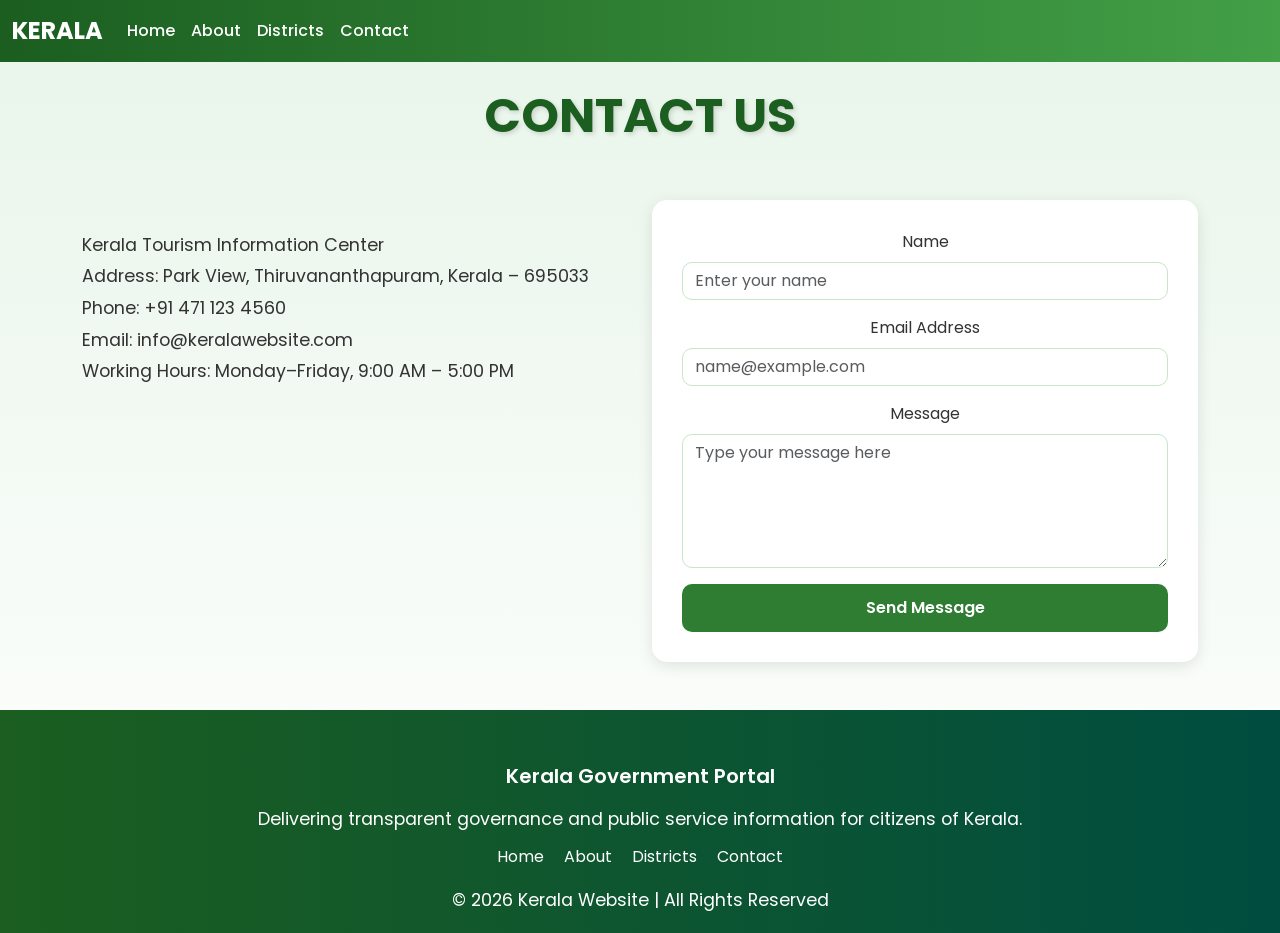
<file: contact.html>
<!DOCTYPE html>
<html lang="en">
<head>
    <meta charset="UTF-8">
    <meta name="viewport" content="width=device-width, initial-scale=1.0">
    <title>Document</title>
        <link href="https://cdn.jsdelivr.net/npm/bootstrap@5.3.8/dist/css/bootstrap.min.css" rel="stylesheet" integrity="sha384-sRIl4kxILFvY47J16cr9ZwB07vP4J8+LH7qKQnuqkuIAvNWLzeN8tE5YBujZqJLB" crossorigin="anonymous">
        <link rel="stylesheet" href="style.css">
</head>
<body>
     

    <nav class="navbar navbar-expand-lg bg-body-tertiary">
  <div class="container-fluid">
    <a class="navbar-brand" href="#">KERALA</a>
    <button class="navbar-toggler" type="button" data-bs-toggle="collapse" data-bs-target="#navbarNav" aria-controls="navbarNav" aria-expanded="false" aria-label="Toggle navigation">
      <span class="navbar-toggler-icon"></span>
    </button>
    <div class="collapse navbar-collapse" id="navbarNav">
      <ul class="navbar-nav">
        <li class="nav-item">
          <a class="nav-link active" aria-current="page" href="index.html">Home</a>
        </li>
        <li class="nav-item">
          <a class="nav-link" href="about.html">About</a>
        </li>
        <li class="nav-item">
          <a class="nav-link" href="district.html">Districts</a>
        </li>
        <li class="nav-item">
          <a class="nav-link" href="contact.html">Contact</a>
        </li>
        
      </ul>
    </div>
  </div>
</nav>
 <H1>CONTACT US</H1>
<div class="container text-center">
  <div class="row">
    <div class="col">
     <P>Kerala Tourism Information Center <BR>
Address: Park View, Thiruvananthapuram, Kerala – 695033<BR>
Phone: +91 471 123 4560 <BR>
Email: info@keralawebsite.com <BR>
Working Hours: Monday–Friday, 9:00 AM – 5:00 PM</P>
    </div>
    <div class="col">
    <div class="contact-form">

        <div class="mb-3">
            <label for="name" class="form-label">Name</label>
            <input type="text" class="form-control" id="name" placeholder="Enter your name">
        </div>

        <div class="mb-3">
            <label for="email" class="form-label">Email Address</label>
            <input type="email" class="form-control" id="email" placeholder="name@example.com">
        </div>

        <div class="mb-3">
            <label for="message" class="form-label">Message</label>
            <textarea class="form-control" id="message" rows="5" placeholder="Type your message here"></textarea>
        </div>

        <button class="btn btn-success">Send Message</button>

    </div>
</div>
    </div>
  </div>
</div>


    <footer class="bg-dark text-white mt-5 pt-4 pb-3">

  <div class="container text-center">

    <h5 class="mb-3">Kerala Government Portal</h5>

    <p>
      Delivering transparent governance and public service information for citizens of Kerala.
    </p>

    <div class="mb-3">
      <a href="index.html" class="text-white me-3">Home</a>
      <a href="about.html" class="text-white me-3">About</a>
      <a href="district.html" class="text-white me-3">Districts</a>
      <a href="contact.html" class="text-white">Contact</a>
    </div>

    <p class="mb-0">
      © 2026 Kerala  Website | All Rights Reserved
    </p>

  </div>

</footer>


    <script src="https://cdn.jsdelivr.net/npm/bootstrap@5.3.8/dist/js/bootstrap.bundle.min.js" integrity="sha384-FKyoEForCGlyvwx9Hj09JcYn3nv7wiPVlz7YYwJrWVcXK/BmnVDxM+D2scQbITxI" crossorigin="anonymous"></script>
</body>
</html>
</file>
<file: style.css>
/* Google Font */
@import url('https://fonts.googleapis.com/css2?family=Poppins:wght@300;400;500;600;700&display=swap');

*{
    margin:0;
    padding:0;
    box-sizing:border-box;
}

body{
    font-family:'Poppins',sans-serif;
    background:linear-gradient(to bottom,#e8f5e9,#ffffff);
    color:#333;
}

/* Main Heading */
h1{
    text-align:center;
    padding:25px;
    font-size:3rem;
    color:#1b5e20;
    font-weight:700;
    text-shadow:2px 2px 5px rgba(0,0,0,0.15);
}

/* Navbar */
.navbar{
    background:linear-gradient(to right,#1b5e20,#43a047) !important;
}

.navbar-brand{
    color:white !important;
    font-weight:700;
    font-size:1.5rem;
}

.nav-link{
    color:white !important;
    font-weight:500;
    transition:0.3s;
}

.nav-link:hover{
    color:#fff176 !important;
}

img{
    width:100%;
    box-shadow:0 5px 15px rgba(0,0,0,0.2);
}


/* Section Heading */
h2{
    text-align:center;
    margin-top:40px;
    margin-bottom:25px;
    color:#1b5e20;
    font-weight:700;
}



.carousel-img{
    width:100%;
    height:500px;
    object-fit:cover;
    border-radius:0 !important;
    box-shadow:none !important;
}


.accordion{
    max-width:1000px;
    margin:auto;
    margin-bottom:40px;
}

.accordion-item{
    border:none;
    border-radius:12px;
    overflow:hidden;
    margin-bottom:12px;
    box-shadow:0 3px 10px rgba(0,0,0,0.1);
}

.accordion-button{
    background:#e8f5e9;
    font-weight:600;
}

.accordion-button:not(.collapsed){
    background:#2e7d32;
    color:white;
}

.accordion-body{
    background:#fafafa;
    line-height:1.8;
}

/* Contact Form */
.contact-form{
    background:white;
    padding:30px;
    border-radius:15px;
    box-shadow:0 4px 15px rgba(0,0,0,0.1);
}

.form-control{
    border-radius:10px;
    border:1px solid #c8e6c9;
}

.form-control:focus{
    border-color:#43a047;
    box-shadow:0 0 8px rgba(67,160,71,0.3);
}

.btn-success{
    width:100%;
    border-radius:10px;
    padding:12px;
    font-weight:600;
    background:#2e7d32;
    border:none;
}

.btn-success:hover{
    background:#1b5e20;
}

/* Cards */
.card{
    border:none;
    border-radius:15px;
    overflow:hidden;
    transition:0.4s;
    box-shadow:0 4px 12px rgba(0,0,0,0.1);
}

.card:hover{
    transform:translateY(-8px);
}

.card img{
    height:220px;
    object-fit:cover;
}

.card-title{
    color:#1b5e20;
    font-weight:600;
}

/* Footer */
footer{
    background:linear-gradient(to right,#1b5e20,#004d40);
    color:white;
}

footer h5{
    font-weight:600;
}

footer a{
    color:white;
    text-decoration:none;
}

footer a:hover{
    color:#fff176;
}

/* Responsive */
@media(max-width:768px){

    h1{
        font-size:2rem;
    }

    .carousel img{
        height:300px;
    }

    p{
        margin:15px;
        font-size:1rem;
    }

    .accordion{
        padding:10px;
    }
} 

.carousel-box{
    background: transparent;
    border: none;
    padding: 0;
    box-shadow: none;
    height: 100%;
}

.intro-box{
    background: white;
    border: 2px solid #dcedc8;
    border-radius: 10px;
    padding: 20px;
    height: 100%;
    box-shadow: 0px 4px 12px rgba(0,0,0,0.1);
}

.carousel-img{
    width: 100%;
    height: 500px;
    object-fit: cover;
}

.intro-box p{
    margin: 0;
    padding: 0;
    background: none;
    border: none;
    box-shadow: none;
    max-width: 100%;
}


footer{
    background:linear-gradient(to right,#1b5e20,#004d40) !important;
}

footer p,
footer h5,
footer a{
    color:white !important;
    background:none !important;
    padding:0 !important;
    margin-bottom:10px;
    box-shadow:none !important;
}

footer a{
    text-decoration:none;
}

footer a:hover{
    color:#fff176 !important;
}



@media(max-width:768px){

    .carousel-img{
        height:300px;
    }

    .intro-box{
        margin-top:20px;
    }
}
.carousel-box,
.intro-box{
    background: white;
    border: 2px solid #dcedc8;
    padding: 20px;
    border-radius: 8px;
    box-shadow: 0px 4px 12px rgba(0,0,0,0.1);
    height: 100%;
}

.carousel-img{
    height: 450px;
    object-fit: cover;
}

.intro-box h2{
    text-align: center;
    color: #1b5e20;
    margin-bottom: 15px;
}

.intro-box p{
    background: none !important;
    padding: 0 !important;
    margin: 0 !important;
    box-shadow: none !important;
    text-align: justify;
    line-height: 1.8;
}
.carousel img{
    border-radius:0 !important;
    box-shadow:none !important;
}


.carousel img{
    height: 500px;
    width: 100%;
    object-fit: cover;
    border-radius: 0 !important;
}

@media(max-width:768px){

    .carousel img{
        height: 300px;
    }

}
/* ABOUT PAGE CAROUSEL */

.about-carousel{
    width:100%;
    max-width:100% !important;
    margin:0 !important;
    border-radius:0 !important;
    box-shadow:none !important;
}

.about-carousel .carousel-inner{
    width:100%;
}

.about-carousel .carousel-item img{
    width:100%;
    height:500px;
    object-fit:cover;
    border-radius:0 !important;
    box-shadow:none !important;
}

@media(max-width:768px){

    .about-carousel .carousel-item img{
        height:300px;
    }

}
p{
    max-width: 1000px;
    margin: 30px auto;
    padding: 25px;
    line-height: 1.9;
    font-size: 1.1rem;
    text-align: justify;
}
footer p{
    text-align:center !important;
    max-width:100% !important;
    margin:10px 0 !important;
    padding:0 !important;
}
.container{
    margin-top: 30px;
}

h1{
    text-align: center;
    color: #1b5e20;
    font-weight: 700;
    margin-bottom: 20px;
}

p{
    line-height: 1.8;
    text-align: justify;
    background: none;
    padding: 0;
    border-radius: 0;
    box-shadow: none;
}

img{
    width: 100%;
    border-radius: 10px;
    box-shadow: 0px 4px 12px rgba(0,0,0,0.1);
}

iframe{
    display: block;
    margin: 0 auto;
    max-width: 100%;
}
.col{
    text-align: center;
}
.location-heading{
    font-family: 'Poppins', sans-serif;
    color: #1b5e20;
    font-weight: 700;
    font-size: 2rem;
}
.main-heading{
    font-family: 'Poppins', sans-serif;
    color: #1b5e20;
    font-weight: 700;
    text-align: center;
}
</file>
